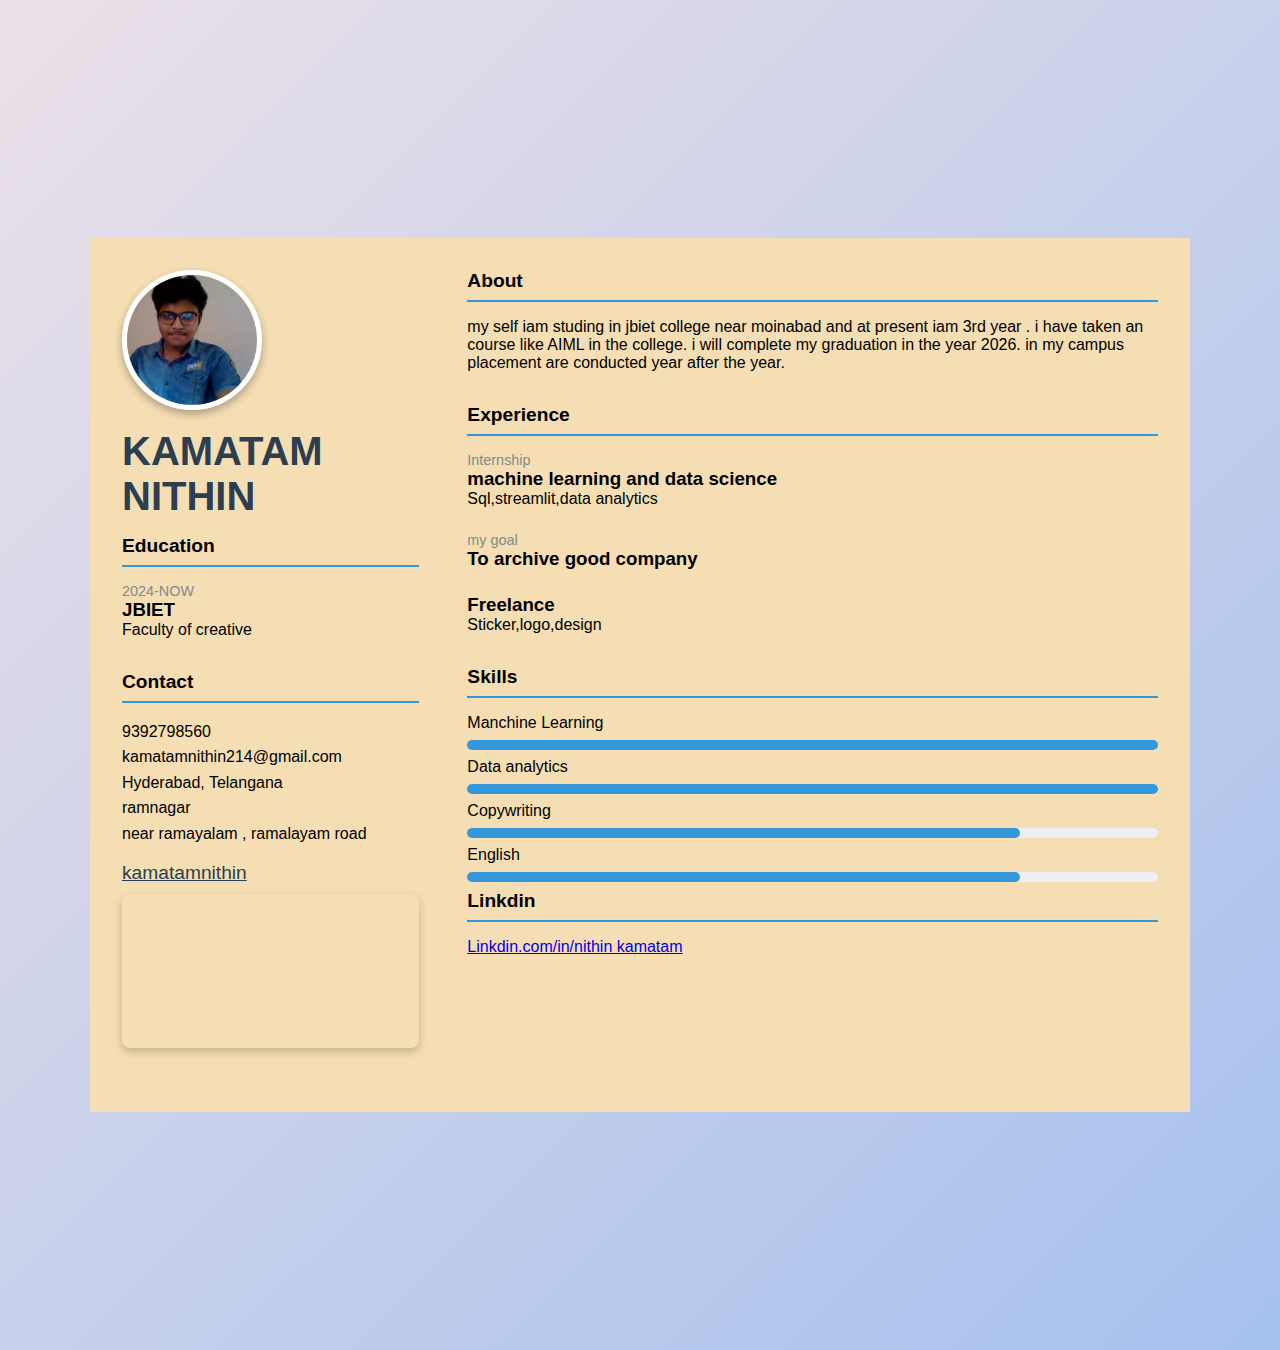
<file: index.html>
<!DOCTYPE html>
<html lang="en">
<head>
    <meta charset="UTF-8">
    <meta name="viewport" content="width=device-width, initial-scale=1.0">
    <title>Kamatam Nithin- Portfolio</title>
    <link rel="stylesheet" href="nithin.css">
    
    
</head>
<body>
    <div class="container">
        <div class="left-column">
                <div class="sidebar img" class="sidebar img:hover ">   
                    <img  height="230" src="WIN_20210105_10_30_12_Pro.jpg" alt="Profile Picture">
                </div>
                
                <h1 class="name">KAMATAM<br>NITHIN</h1>
                <div class="section">
                    <h2 class="section-title">Education</h2>
                       <div class="education-item">
                           <div class="date">2024-NOW</div>
                               <h3>JBIET</h3>
                               <p>Faculty of creative<br>
                               </p>
                          </div>
                        </div>
            <div class="section">
                <h2 class="section-title">Contact</h2>
                <ul class="contact-info">
                    <li>9392798560</li>
                    <li>kamatamnithin214@gmail.com</li>
                    <li>Hyderabad, Telangana<br>
                        ramnagar<br>
                        near ramayalam , ramalayam road</li>
                </ul>
                <div class="social-icons">
                    <a href="#"><i class="fab fa-instagram"></i> kamatamnithin</a>
                    <a href="#"><i class="far fa-envelope"></i></a>
                </div>
                <div class="map">
                    <iframe src="https://www.google.com/maps/embed?pb=!1m18!1m12!1m3!1d3916.439282052629!2d77.59456631520682!3d12.971598990856113!2m3!1f0!2f0!3f0!3m2!1i1024!2i768!4f13.1!3m3!1m2!1s0x3bae167de23f4bdb%3A0x2b3a1e5eae4e9e35!2sHyderabad!5e0!3m2!1sen!2sin!4v1649583320383!5m2!1sen!2sin" width="100%" height="150" style="border:0;" allowfullscreen="" loading="lazy"></iframe>
                </div>
                    
            </div>
        </div>

        <div class="right-column">
            <div class="section">
                
                <h2 class="section-title">About</h2>
                <p>my self iam studing in jbiet college near moinabad and at present iam 3rd year . i have taken an course like AIML in the college. i will complete my graduation in the year 2026. in my campus placement are conducted year after the year.
                    
                </p>
            </div>

            <div class="section">
                <h2 class="section-title">Experience</h2>
                <div class="experience-item">
                    <div class="date">Internship</div>
                    <h3>machine learning and data science</h3>
                    <p>Sql,streamlit,data analytics</p>
                </div>
                <div class="experience-item">
                    <div class="date">my goal</div>
                    <h3>To archive good company </h3>
                    <p></p>
                </div>
                <div class="experience-item">
                    <h3>Freelance </h3>
                    <p>Sticker,logo,design</p>
                </div>
            </div>

            <div class="section">
                <h2 class="section-title">Skills</h2>
                <div class="skill-item">
                    <div class="skill-name">Manchine Learning</div>
                    <div class="progress-bar">
                        <div class="progress-fill" style="width: 100%"></div>
                    </div>
                </div>
                <div class="skill-item">
                    <div class="skill-name">Data analytics</div>
                    <div class="progress-bar">
                        <div class="progress-fill" style="width: 100%"></div>
                    </div>
                </div>
                <div class="skill-item">
                    <div class="skill-name">Copywriting</div>
                    <div class="progress-bar">
                        <div class="progress-fill" style="width: 80%"></div>
                    </div>
                </div>
                <div class="skill-item">
                    <div class="skill-name">English</div>
                    <div class="progress-bar">
                        <div class="progress-fill" style="width: 80%"></div>
                    </div>
                    <div class="section">
                        <h2 class="section-title">Linkdin</h2>
                        <div class="skill-item">
                        <a href="#" loading="lazy"><i class="fab fa-linkdin"></i>Linkdin.com/in/nithin kamatam </a>
                        </div>
                    </div>
                </div>
            </div>
        </div>
    </div>
</body>
</html>
</file>
<file: nithin.css>
body{
    font-family: Arial, sans-serif;
    margin: 0;
    padding: 0;
    background: linear-gradient(135deg, #ebe0e8, #a6c1ee);
    display: flex;
    justify-content: center;
    align-items: center;
    height: 150vh;

}
* {
    margin: 0;
    padding: 0;
    box-sizing: border-box;
    font-family: 'Arial', sans-serif;
}

.container {
    display: grid;
    grid-template-columns: 1fr 2fr;
    max-width: 1100px;
    margin: 2rem auto;
    padding: 2rem;
    background: wheat;
}

.left-column {
    
    
    padding-right: 3rem;
}

.name {
    font-size: 2.5rem;
    font-weight: bold;
    margin-bottom: 1rem;
    color: #2c3e50;
}

.section {
    margin-bottom: 2rem;
}

.section-title {
    font-size: 1.2rem;
    font-weight: bold;
    border-bottom: 2px solid #3498db;
    margin-bottom: 1rem;
    padding-bottom: 0.5rem;
}

.education-item, .experience-item {
    margin-bottom: 1.5rem;
}

.date {
    color: #7f8c8d;
    font-size: 0.9rem;
}

.progress-bar {
    background: #ecf0f1;
    height: 10px;
    border-radius: 5px;
    margin: 0.5rem 0;
}

.progress-fill {
    background: #3498db;
    height: 100%;
    border-radius: 5px;
}

.contact-info {
    list-style: none;
    line-height: 1.6;
}

.social-icons {
    margin-top: 1rem;
}

.social-icons a {
    color: #2c3e50;
    margin-right: 1rem;
    font-size: 1.2rem;
}



.sidebar img {
    width: 140px;
    height: 140px;
    border-radius: 50%;
    border: 5px solid white;
    margin-bottom: 15px;
    box-shadow: 0px 4px 8px rgba(0, 0, 0, 0.3);
    transition: transform 0.3s ease-in-out, box-shadow 0.3s ease-in-out;
}
.sidebar img:hover {
    transform: rotateY(10deg) rotateX(10deg) scale(1.1);
    box-shadow: 0px 8px 16px rgba(0, 0, 0, 0.5);
}
.map {
    margin-top: 10px;
    border-radius: 8px;
    overflow: hidden;
    box-shadow: 0px 4px 8px rgba(0, 0, 0, 0.2);
}
</file>
